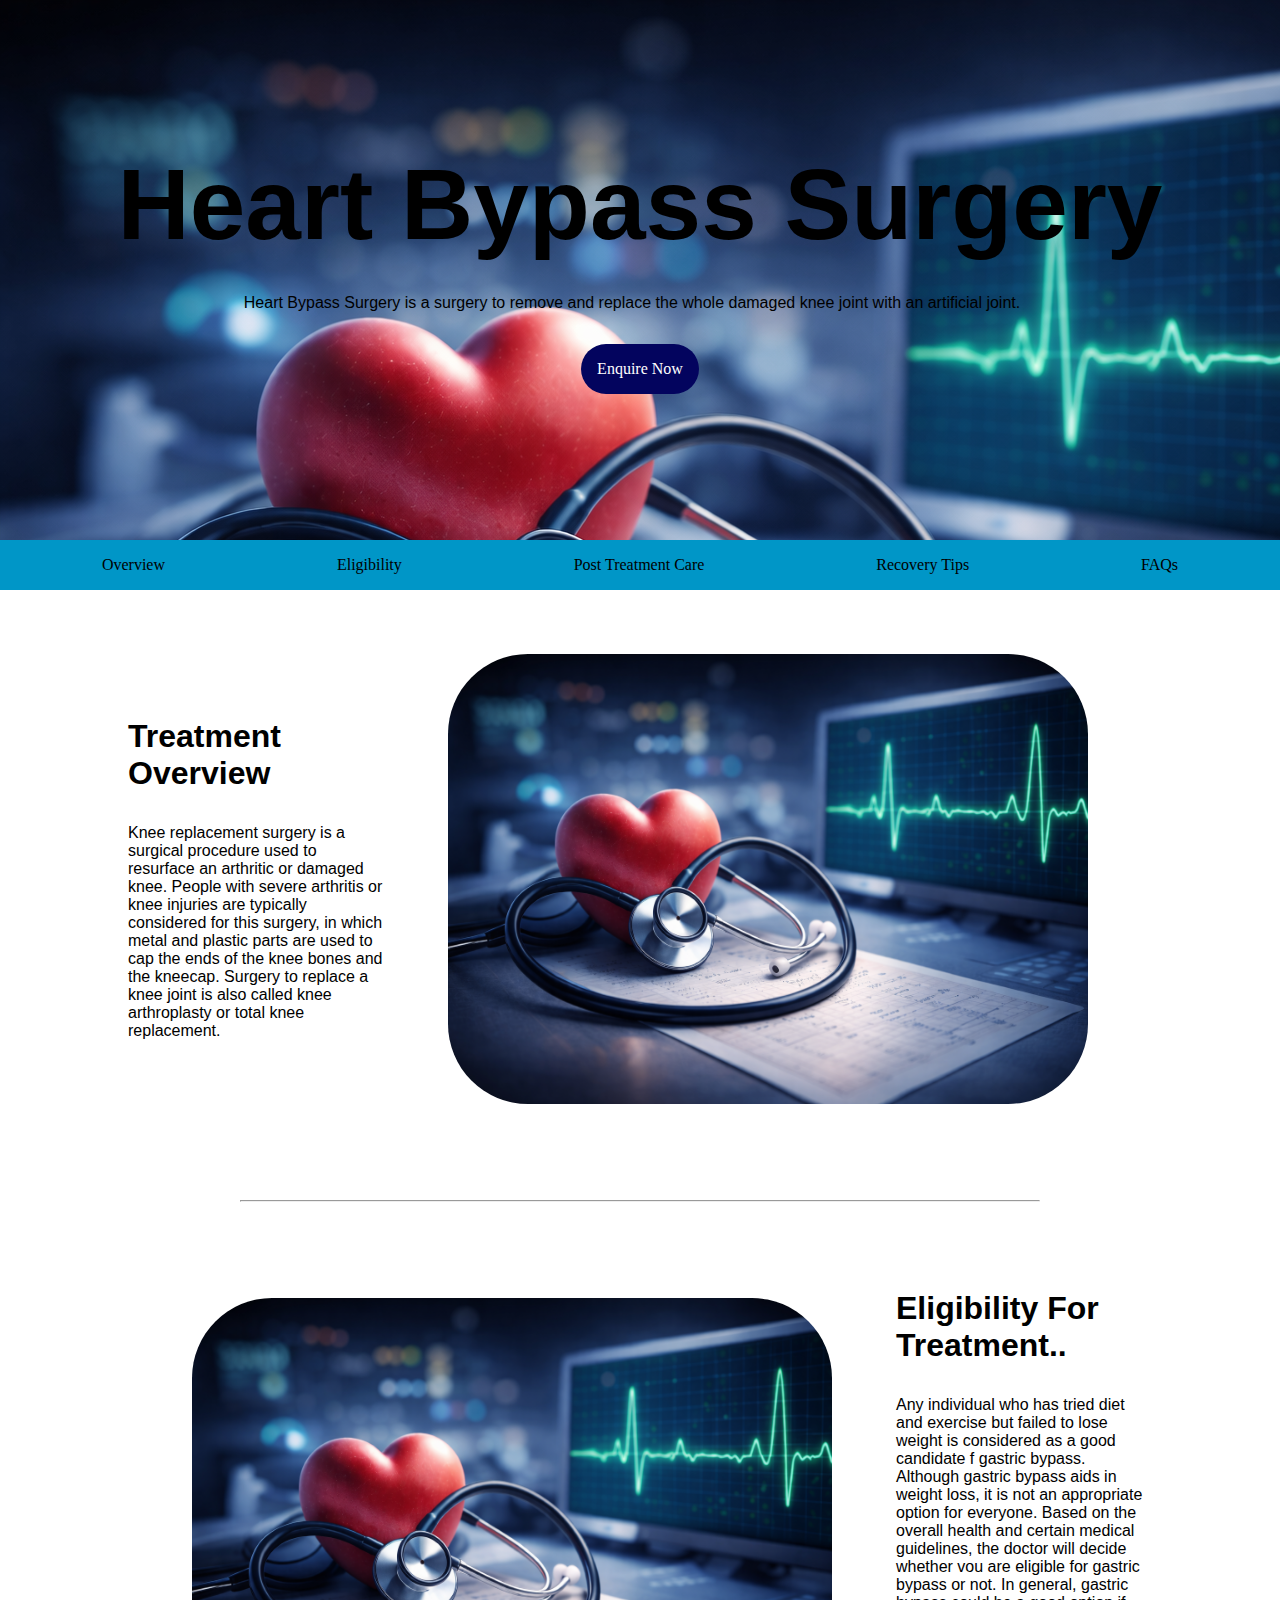
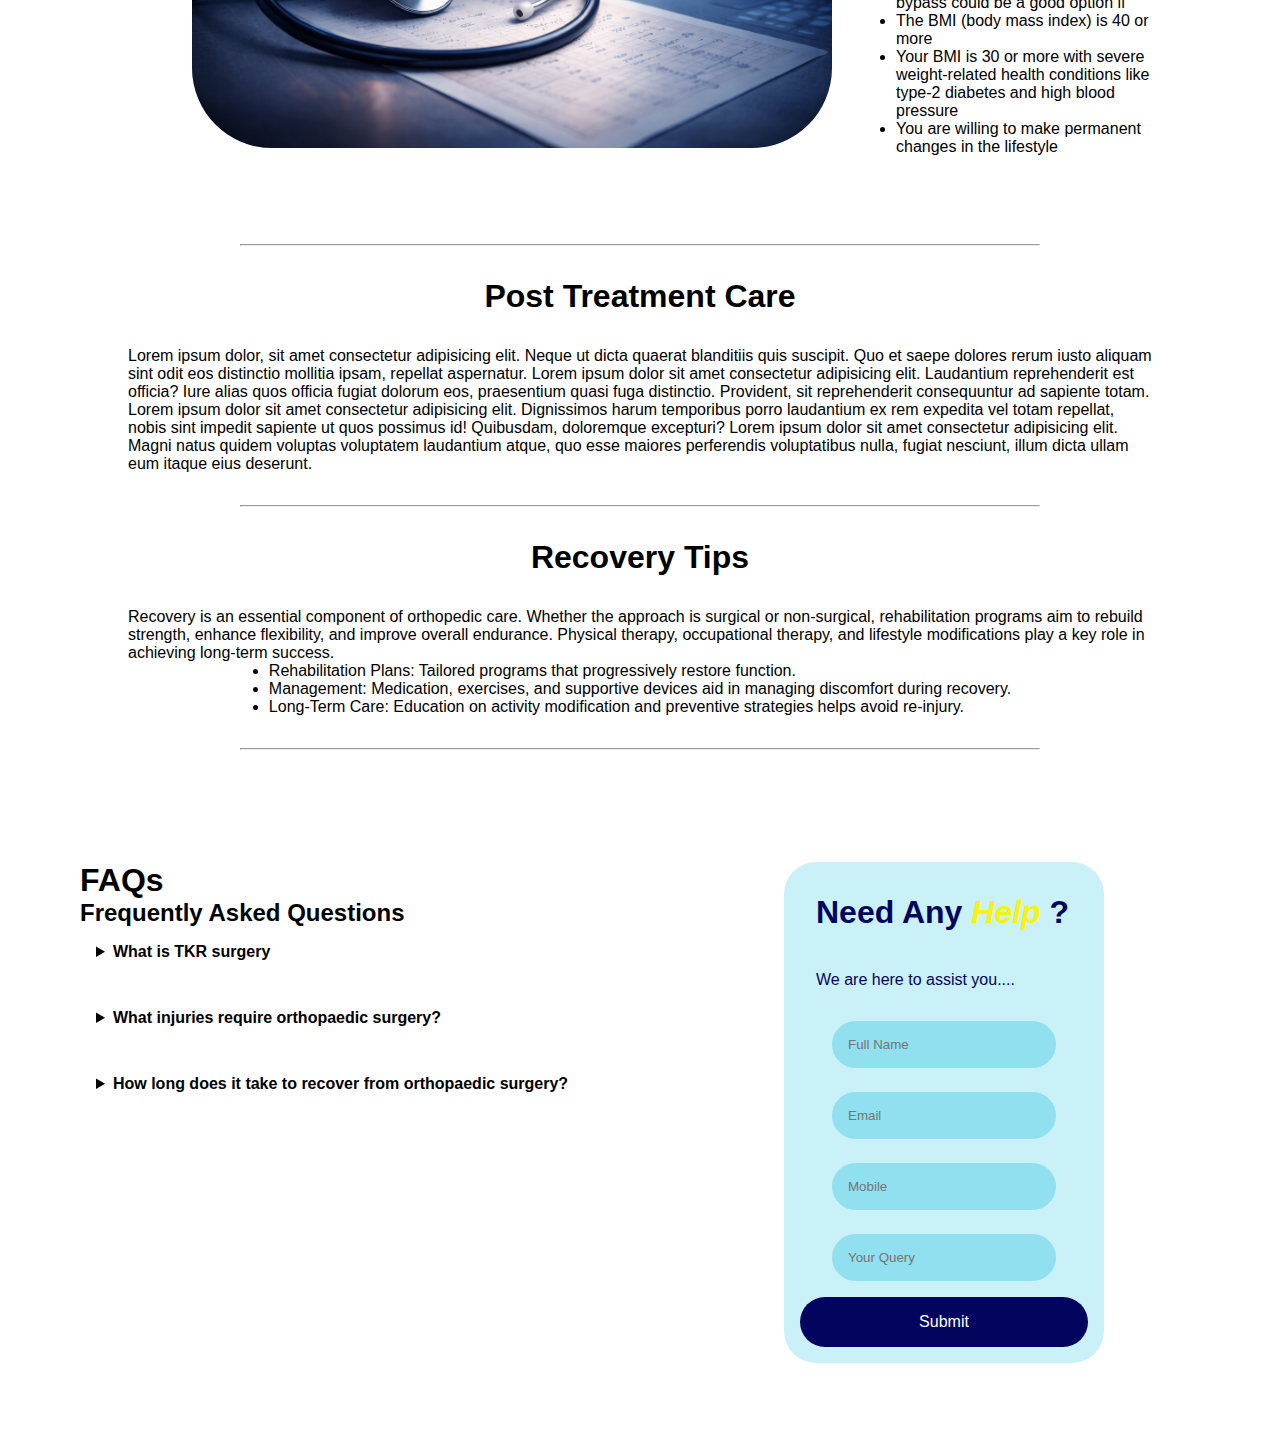
<file: components/Cardiology.html>
<!DOCTYPE html>
<html lang="en">

<head>
  <meta charset="UTF-8">
  <link rel="stylesheet" href="../app.css">
  <meta name="viewport" content="width=device-width, initial-scale=1.0">
  <title>Document</title>
</head>

<body>
  
  <section class="cardio-hero-image component-hero-section">
    <h1>Heart Bypass Surgery</h1>
    <p>Heart Bypass Surgery is a surgery to remove and replace the whole damaged knee joint with an artificial joint.
    </p>
  <a href="#faq">Enquire Now</a>
  </section>
  <nav class="component-navigation">
    <a href="#overview">Overview</a>
    <a href="#eligibility">Eligibility</a>
    <a href="#post-treatment">Post Treatment Care</a>
    <a href="#recovery">Recovery Tips</a>
    <a href="#faq">FAQs</a>
  </nav>

  <main>
    <section class="content-overview content" id="overview">
      <div class="content-div">
        <h1>Treatment Overview</h1>
        <p>Knee replacement surgery is a surgical procedure used to resurface an arthritic or damaged knee. People with
          severe arthritis or knee injuries are typically considered for this surgery, in which metal and plastic parts
          are used to cap the ends of the knee bones and the kneecap. Surgery to replace a knee joint is also called
          knee arthroplasty or total knee replacement.</p>
      </div><img src="../images/hero/hero-cardio.png" alt="">
    </section>
    <hr>
    <section class="content content-overview" id="eligibility">
      <img src="../images/hero/hero-cardio.png" alt="">
      <div>
        <h1>Eligibility For Treatment..</h1>
        <p>Any individual who has tried diet and exercise but failed to lose weight is considered as a good candidate f
          gastric bypass. Although gastric bypass aids in weight loss, it is not an appropriate option for everyone.

          Based on the overall health and certain medical guidelines, the doctor will decide whether vou are eligible
          for gastric bypass or not.

          In general, gastric bypass could be a good option if
        <ul>
          <li>The BMI (body mass index) is 40 or more</li>
          <li>Your BMI is 30 or more with severe weight-related health conditions like type-2 diabetes and high
            blood pressure</li>
          <li>You are willing to make permanent changes in the lifestyle</li>
        </ul>
        </p>
      </div>
    </section>
    <hr>

    <section class="content" id="post-treatment">
      <h1>Post Treatment Care</h1>
      <p>Lorem ipsum dolor, sit amet consectetur adipisicing elit. Neque ut dicta quaerat blanditiis quis suscipit. Quo
        et saepe dolores rerum iusto aliquam sint odit eos distinctio mollitia ipsam, repellat aspernatur.

        Lorem ipsum dolor sit amet consectetur adipisicing elit. Laudantium reprehenderit est officia? Iure alias quos
        officia fugiat dolorum eos, praesentium quasi fuga distinctio. Provident, sit reprehenderit consequuntur ad
        sapiente totam.
      </p>
      <p>Lorem ipsum dolor sit amet consectetur adipisicing elit. Dignissimos harum temporibus porro laudantium ex rem
        expedita vel totam repellat, nobis sint impedit sapiente ut quos possimus id! Quibusdam, doloremque excepturi?
        Lorem ipsum dolor sit amet consectetur adipisicing elit. Magni natus quidem voluptas voluptatem laudantium
        atque, quo esse maiores perferendis voluptatibus nulla, fugiat nesciunt, illum dicta ullam eum itaque eius
        deserunt.</p>
    </section>
    <hr>
    <section class="content" id="recovery">
      <h1>Recovery Tips</h1>
      <p>Recovery is an essential component of orthopedic care. Whether the approach is surgical or non-surgical,
        rehabilitation programs aim to rebuild strength, enhance flexibility, and improve overall endurance. Physical
        therapy, occupational therapy, and lifestyle modifications play a key role in achieving long-term success.
      </p>
      <ul>
        <li>Rehabilitation Plans: Tailored programs that progressively restore function.</li>
        <li>Management: Medication, exercises, and supportive devices aid in managing discomfort during recovery.</li>
        <li>Long-Term Care: Education on activity modification and preventive strategies helps avoid re-injury.</li>
      </ul>
    </section>
    <hr>

    <section class="faqs" id="faq">
      <div>
        <h1>FAQs</h1>
        <h2>Frequently Asked Questions</h2>

        <details>
          <summary>What is TKR surgery</summary>
          <p>Total knee replacemnt is a surgery to remove and replace the whole damaged knee joint with an artificial
            joint.</p>
        </details>

        <details>
          <summary>What injuries require orthopaedic surgery?</summary>
          <p>Common Orthopaedic injuries that require surgery</p>
          <ul>
            <li>Dislocations</li>
            <li>Fractures</li>
            <li>ligament injury </li>
            <li>Impingement</li>
            <li>Overuse Injuries</li>
            <li>Sprains</li>
          </ul>
        </details>

        <details>
          <summary>How long does it take to recover from orthopaedic surgery?</summary>
          <p>Some patients require several weeks to recover. Others may have to wait several months. A lot depends upon
            the procedure done for the patient and the overall condition of the patient . Depending on your overall
            health, the condition for which you were treated, and the type of surgery performed, you may be able to go
            home the same day or the day after surgery.</p>
        </details>
      </div>
      <form action="submit" class="enquiry-form">
        <h1>Need Any <i>Help</i> ?</h1>
        <p>We are here to assist you....</p>
        <input type="text" placeholder="Full Name">
        <input type="email" placeholder="Email">
        <input type="number" placeholder="Mobile">
        <input type="text" placeholder="Your Query">
        <a type="submit" onclick="handleClick()">Submit</a>
      </form>
    </section>
  </main>
  <script src="../app.js"></script>
</body>

</html>
</file>
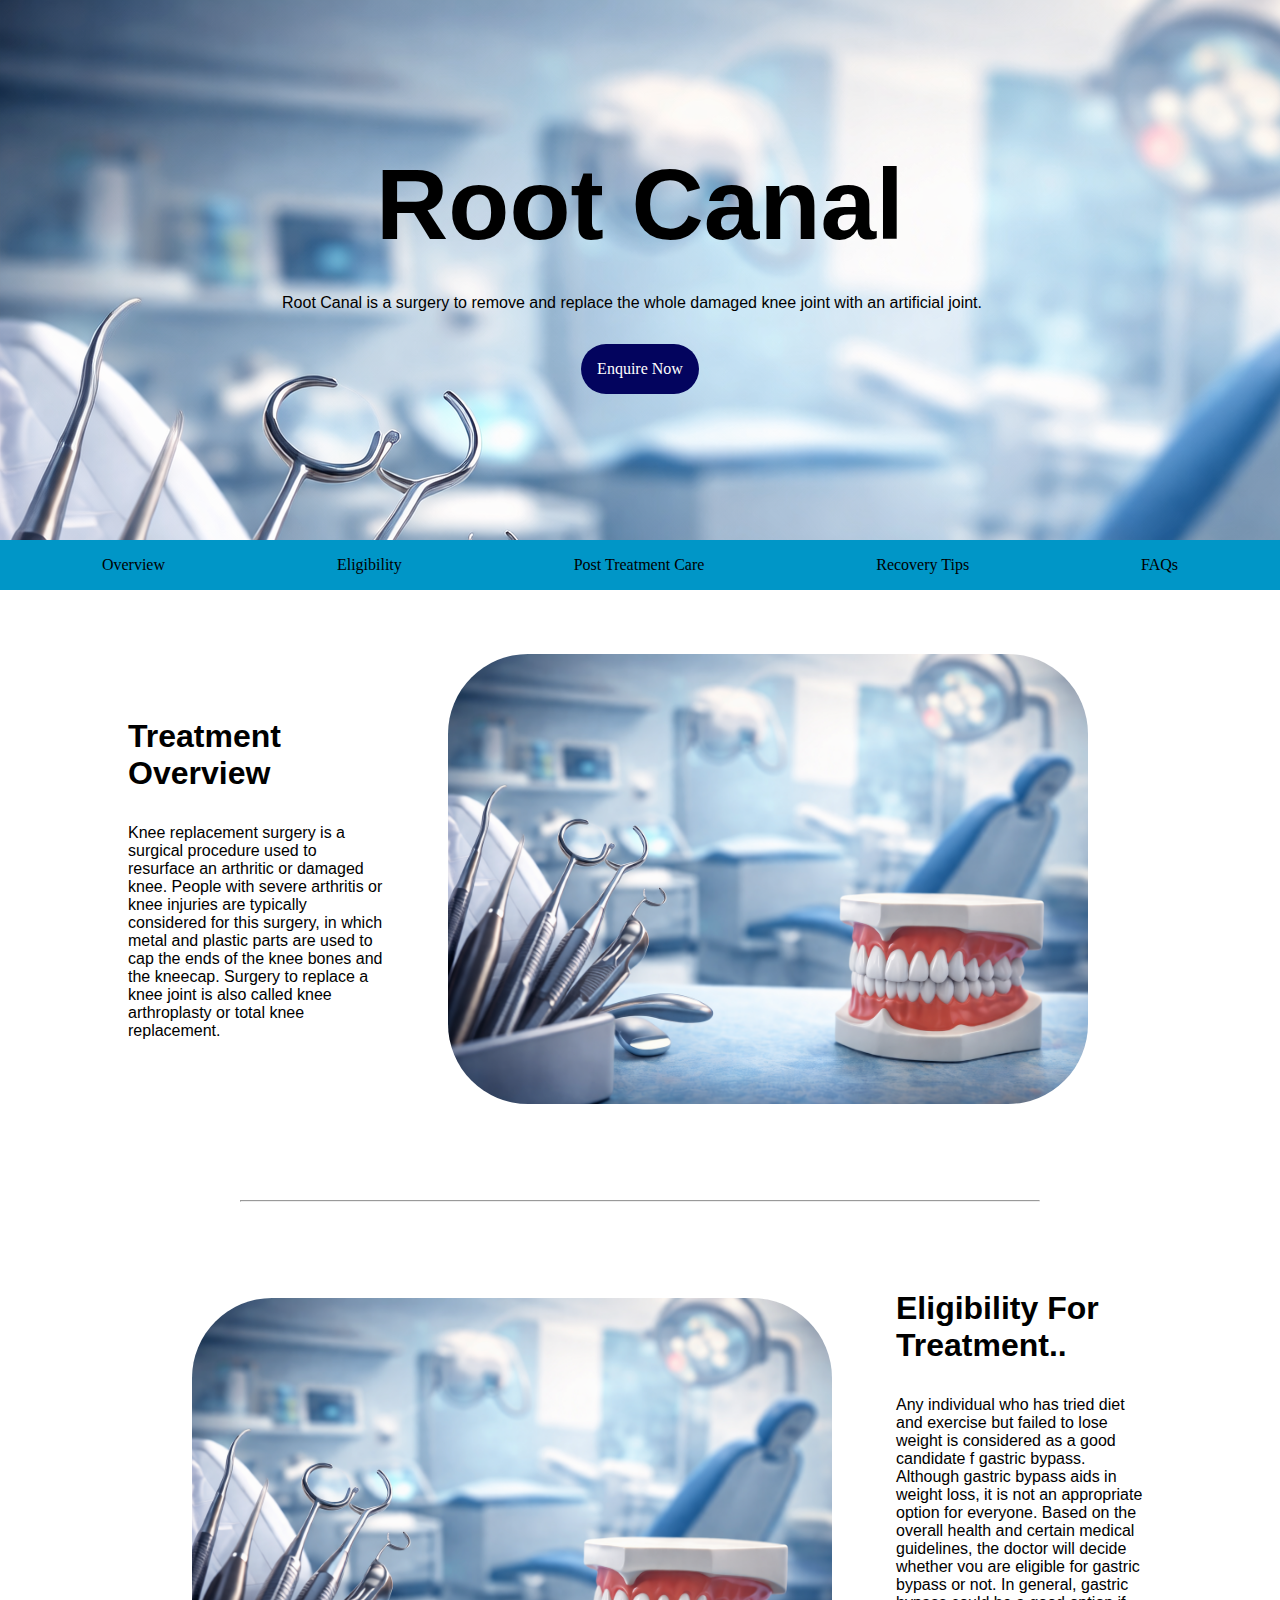
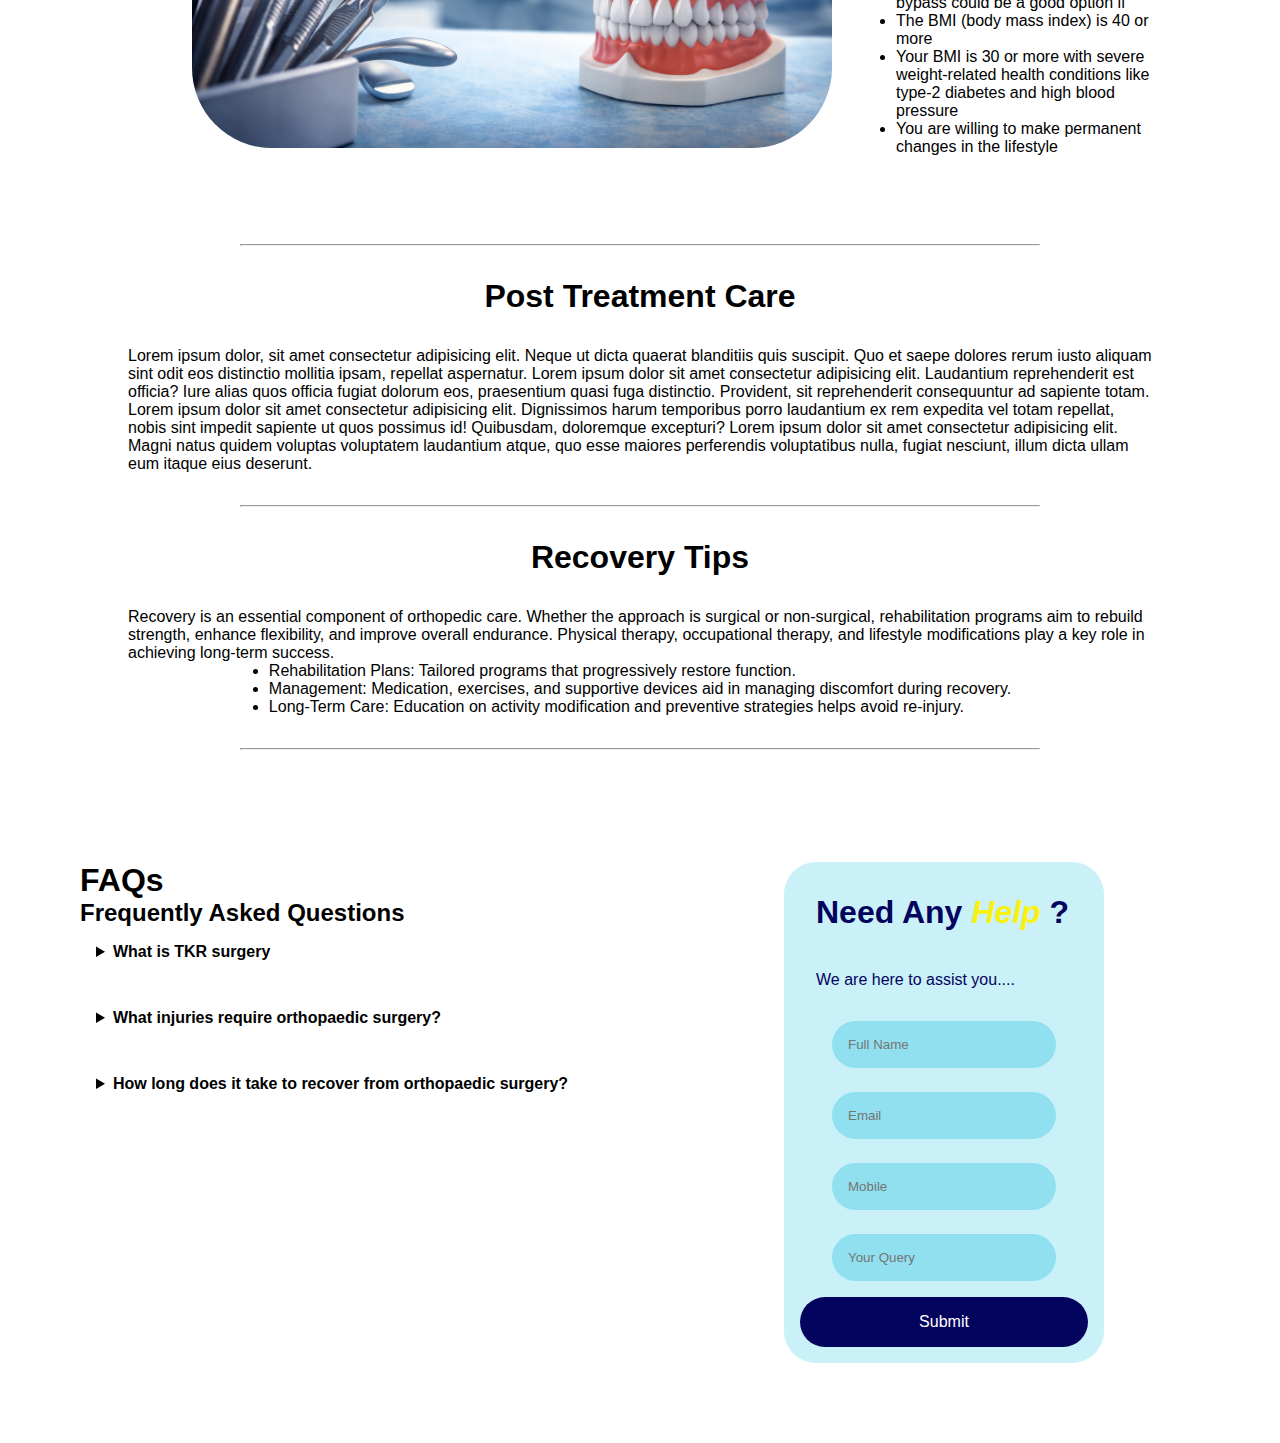
<file: components/Dentistry.html>
<!DOCTYPE html>
<html lang="en">

<head>
  <meta charset="UTF-8">
  <link rel="stylesheet" href="../app.css">
  <meta name="viewport" content="width=device-width, initial-scale=1.0">
  <title>Document</title>
</head>

<body>
  <section class="dent-hero-image component-hero-section">
    <h1>Root Canal</h1>
    <p>Root Canal is a surgery to remove and replace the whole damaged knee joint with an artificial joint.</p>
    <a href="#faq">Enquire Now</a>
  </section>
  <nav class="component-navigation">
    <a href="#overview">Overview</a>
    <a href="#eligibility">Eligibility</a>
    <a href="#post-treatment">Post Treatment Care</a>
    <a href="#recovery">Recovery Tips</a>
    <a href="#faq">FAQs</a>
  </nav>

  <main>
    <section class="content-overview content" id="overview">
      <div class="content-div">
        <h1>Treatment Overview</h1>
        <p>Knee replacement surgery is a surgical procedure used to resurface an arthritic or damaged knee. People with
          severe arthritis or knee injuries are typically considered for this surgery, in which metal and plastic parts
          are used to cap the ends of the knee bones and the kneecap. Surgery to replace a knee joint is also called
          knee arthroplasty or total knee replacement.</p>
      </div><img src="../images/hero/hero-dent.png" alt="">
    </section>
    <hr>
    <section class="content content-overview" id="eligibility">
      <img src="../images/hero/hero-dent.png" alt="">
      <div>
        <h1>Eligibility For Treatment..</h1>
        <p>Any individual who has tried diet and exercise but failed to lose weight is considered as a good candidate f
          gastric bypass. Although gastric bypass aids in weight loss, it is not an appropriate option for everyone.

          Based on the overall health and certain medical guidelines, the doctor will decide whether vou are eligible
          for gastric bypass or not.

          In general, gastric bypass could be a good option if
        <ul>
          <li>The BMI (body mass index) is 40 or more</li>
          <li>Your BMI is 30 or more with severe weight-related health conditions like type-2 diabetes and high
            blood pressure</li>
          <li>You are willing to make permanent changes in the lifestyle</li>
        </ul>
        </p>
      </div>
    </section>
    <hr>

    <section class="content" id="post-treatment">
      <h1>Post Treatment Care</h1>
      <p>Lorem ipsum dolor, sit amet consectetur adipisicing elit. Neque ut dicta quaerat blanditiis quis suscipit. Quo
        et saepe dolores rerum iusto aliquam sint odit eos distinctio mollitia ipsam, repellat aspernatur.

        Lorem ipsum dolor sit amet consectetur adipisicing elit. Laudantium reprehenderit est officia? Iure alias quos
        officia fugiat dolorum eos, praesentium quasi fuga distinctio. Provident, sit reprehenderit consequuntur ad
        sapiente totam.
      </p>
      <p>Lorem ipsum dolor sit amet consectetur adipisicing elit. Dignissimos harum temporibus porro laudantium ex rem
        expedita vel totam repellat, nobis sint impedit sapiente ut quos possimus id! Quibusdam, doloremque excepturi?
        Lorem ipsum dolor sit amet consectetur adipisicing elit. Magni natus quidem voluptas voluptatem laudantium
        atque, quo esse maiores perferendis voluptatibus nulla, fugiat nesciunt, illum dicta ullam eum itaque eius
        deserunt.</p>
    </section>
    <hr>
    <section class="content" id="recovery">
      <h1>Recovery Tips</h1>
      <p>Recovery is an essential component of orthopedic care. Whether the approach is surgical or non-surgical,
        rehabilitation programs aim to rebuild strength, enhance flexibility, and improve overall endurance. Physical
        therapy, occupational therapy, and lifestyle modifications play a key role in achieving long-term success.
      </p>
      <ul>
        <li>Rehabilitation Plans: Tailored programs that progressively restore function.</li>
        <li>Management: Medication, exercises, and supportive devices aid in managing discomfort during recovery.</li>
        <li>Long-Term Care: Education on activity modification and preventive strategies helps avoid re-injury.</li>
      </ul>
    </section>
    <hr>

    <section class="faqs" id="faq">
      <div>
        <h1>FAQs</h1>
        <h2>Frequently Asked Questions</h2>

        <details>
          <summary>What is TKR surgery</summary>
          <p>Total knee replacemnt is a surgery to remove and replace the whole damaged knee joint with an artificial
            joint.</p>
        </details>

        <details>
          <summary>What injuries require orthopaedic surgery?</summary>
          <p>Common Orthopaedic injuries that require surgery</p>
          <ul>
            <li>Dislocations</li>
            <li>Fractures</li>
            <li>ligament injury </li>
            <li>Impingement</li>
            <li>Overuse Injuries</li>
            <li>Sprains</li>
          </ul>
        </details>

        <details>
          <summary>How long does it take to recover from orthopaedic surgery?</summary>
          <p>Some patients require several weeks to recover. Others may have to wait several months. A lot depends upon
            the procedure done for the patient and the overall condition of the patient . Depending on your overall
            health, the condition for which you were treated, and the type of surgery performed, you may be able to go
            home the same day or the day after surgery.</p>
        </details>
      </div>
      <form action="submit" class="enquiry-form" id="enquiryx">

        <h1>Need Any <i>Help</i> ?</h1>
        <p>We are here to assist you....</p>
        <input type="text" placeholder="Full Name">
        <input type="email" placeholder="Email">
        <input type="number" placeholder="Mobile">
        <input type="text" placeholder="Your Query">
        <a type="submit" onclick="handleClick()">Submit</a>
      </form>
    </section>
  </main>

  <script src="../app.js"></script>
</body>

</html>
</file>
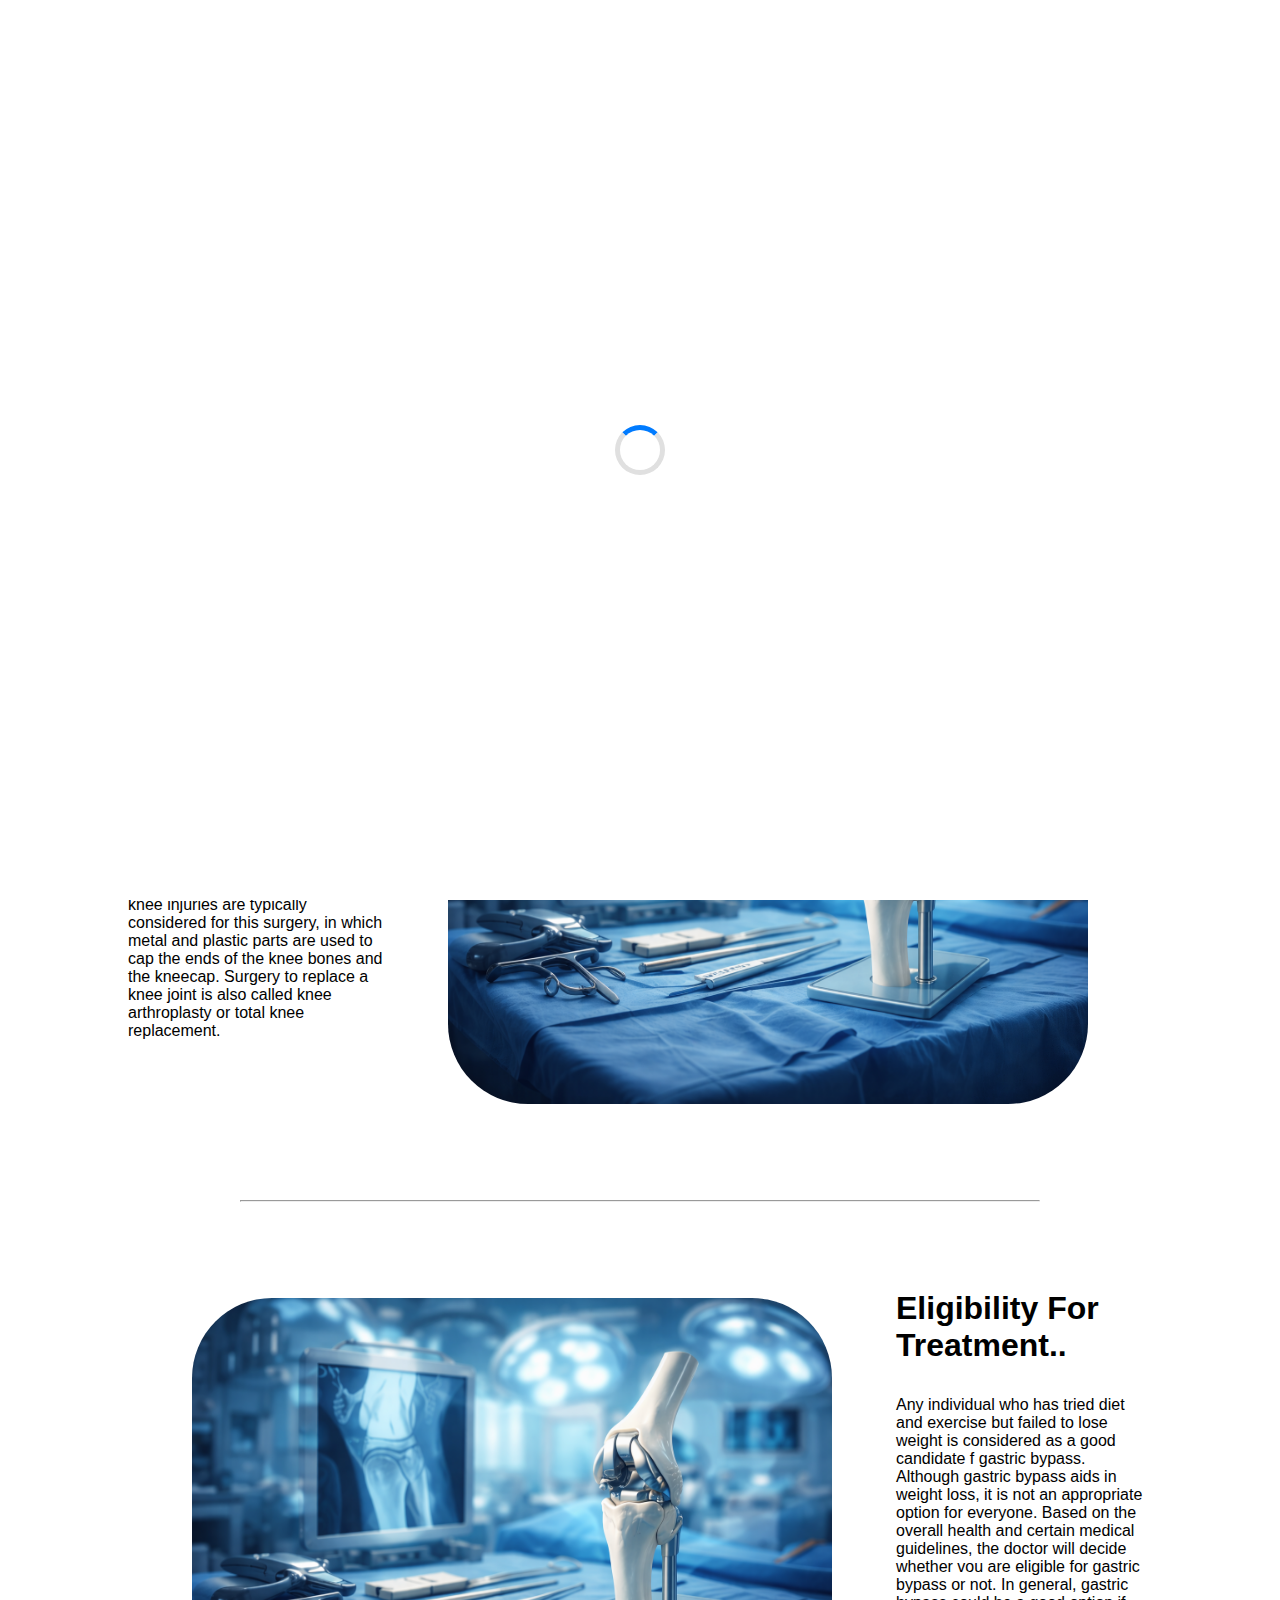
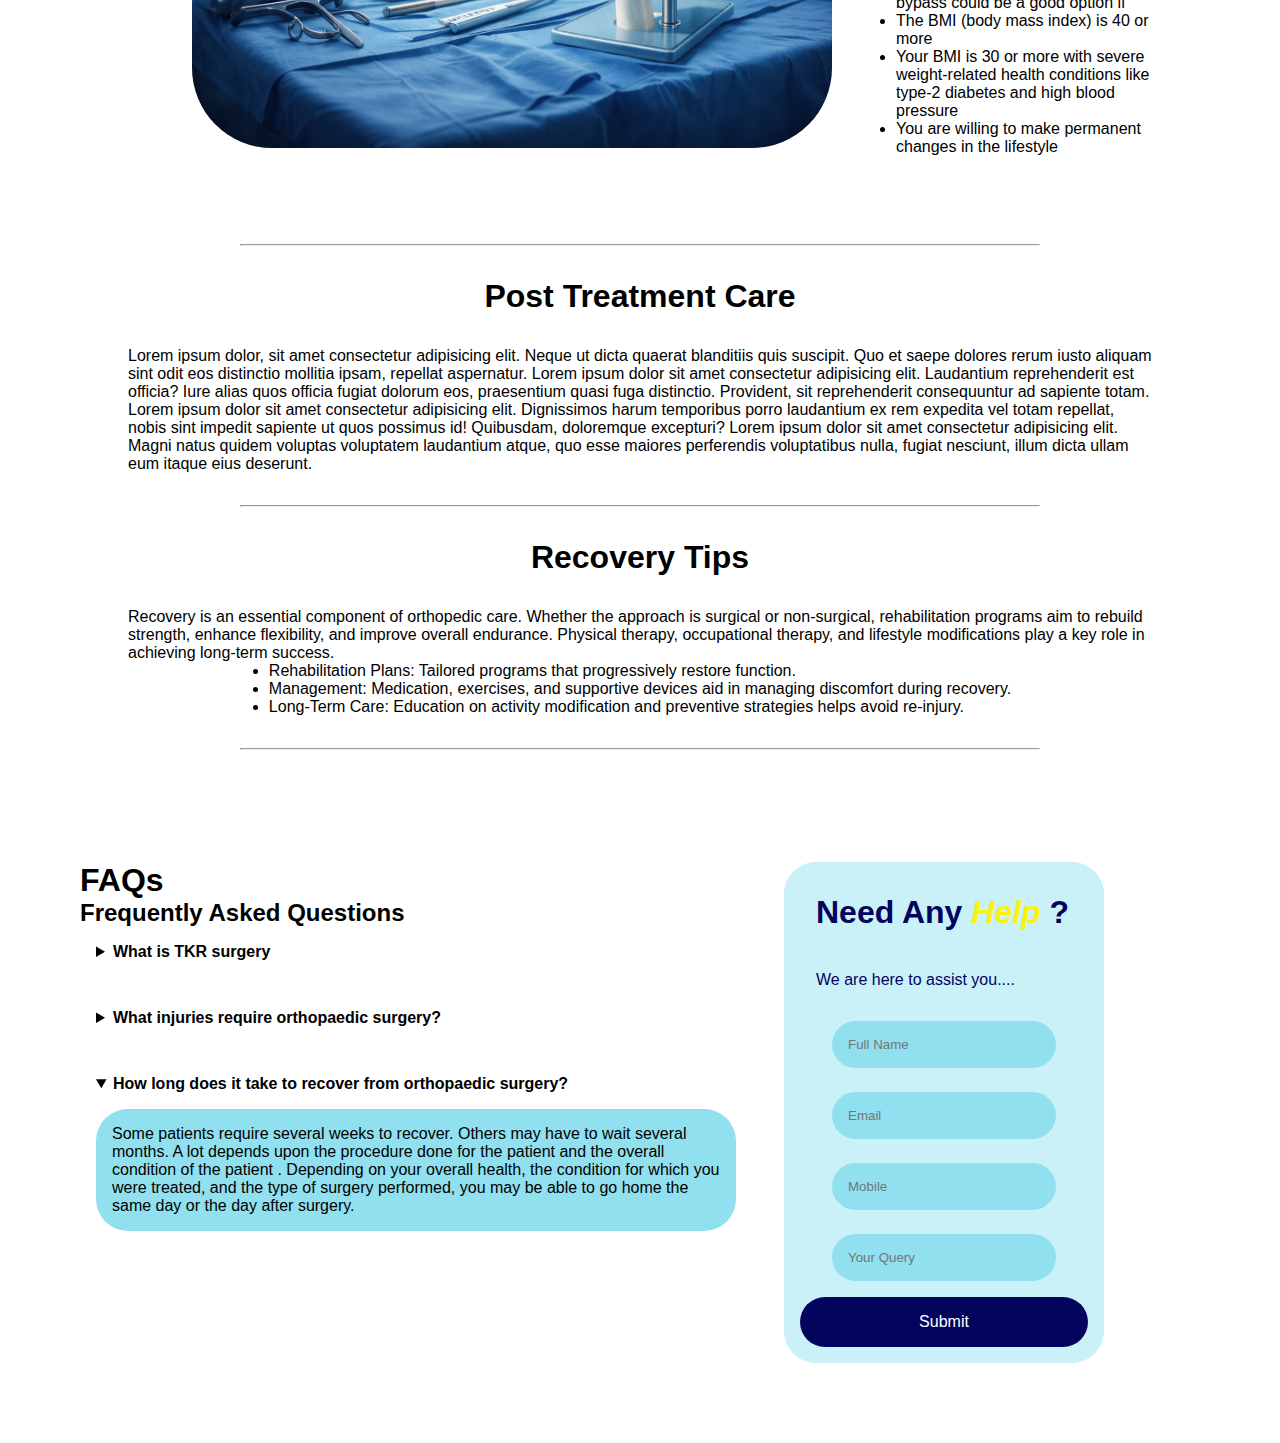
<file: components/orthopaedics.html>
<!DOCTYPE html>
<html lang="en">

<head>
  <link rel="stylesheet" href="../app.css">
  <meta charset="UTF-8">
  <meta name="viewport" content="width=device-width, initial-scale=1.0">
  <title>Document</title>
</head>

<body>
  <div id="loader">
    <div class="spinner"></div>
  </div>
  <section class="ortho-hero-image component-hero-section">
    <h1>Total Knee Replacement</h1>
    <p>Total knee replacemnt is a surgery to remove and replace the whole damaged knee joint with an artificial joint.
    </p>
    <a href="#faq">Enquire Now</a>
  </section>
  <nav class="component-navigation">
    <a href="#overview">Overview</a>
    <a href="#eligibility">Eligibility</a>
    <a href="#post-treatment">Post Treatment Care</a>
    <a href="#recovery">Recovery Tips</a>
    <a href="#faq">FAQs</a>
  </nav>

  <main>
    <section class="content-overview content" id="overview">
      <div class="content-div">
        <h1>Treatment Overview</h1>
        <p>Knee replacement surgery is a surgical procedure used to resurface an arthritic or damaged knee. People with
          severe arthritis or knee injuries are typically considered for this surgery, in which metal and plastic parts
          are used to cap the ends of the knee bones and the kneecap. Surgery to replace a knee joint is also called
          knee arthroplasty or total knee replacement.</p>
      </div><img src="../images/hero/hero-ortho.png" alt="">
    </section>
    <hr>
    <section class="content content-overview" id="eligibility">
      <img src="../images/hero/hero-ortho.png" alt="">
      <div>
        <h1>Eligibility For Treatment..</h1>
        <p>Any individual who has tried diet and exercise but failed to lose weight is considered as a good candidate f
          gastric bypass. Although gastric bypass aids in weight loss, it is not an appropriate option for everyone.

          Based on the overall health and certain medical guidelines, the doctor will decide whether vou are eligible
          for gastric bypass or not.

          In general, gastric bypass could be a good option if
        <ul>
          <li>The BMI (body mass index) is 40 or more</li>
          <li>Your BMI is 30 or more with severe weight-related health conditions like type-2 diabetes and high
            blood pressure</li>
          <li>You are willing to make permanent changes in the lifestyle</li>
        </ul>
        </p>
      </div>
    </section>
    <hr>

    <section class="content" id="post-treatment">
      <h1>Post Treatment Care</h1>
      <p>Lorem ipsum dolor, sit amet consectetur adipisicing elit. Neque ut dicta quaerat blanditiis quis suscipit. Quo
        et saepe dolores rerum iusto aliquam sint odit eos distinctio mollitia ipsam, repellat aspernatur.

        Lorem ipsum dolor sit amet consectetur adipisicing elit. Laudantium reprehenderit est officia? Iure alias quos
        officia fugiat dolorum eos, praesentium quasi fuga distinctio. Provident, sit reprehenderit consequuntur ad
        sapiente totam.
      </p>
      <p>Lorem ipsum dolor sit amet consectetur adipisicing elit. Dignissimos harum temporibus porro laudantium ex rem
        expedita vel totam repellat, nobis sint impedit sapiente ut quos possimus id! Quibusdam, doloremque excepturi?
        Lorem ipsum dolor sit amet consectetur adipisicing elit. Magni natus quidem voluptas voluptatem laudantium
        atque, quo esse maiores perferendis voluptatibus nulla, fugiat nesciunt, illum dicta ullam eum itaque eius
        deserunt.</p>
    </section>
    <hr>
    <section class="content" id="recovery">
      <h1>Recovery Tips</h1>
      <p>Recovery is an essential component of orthopedic care. Whether the approach is surgical or non-surgical,
        rehabilitation programs aim to rebuild strength, enhance flexibility, and improve overall endurance. Physical
        therapy, occupational therapy, and lifestyle modifications play a key role in achieving long-term success.
      </p>
      <ul>
        <li>Rehabilitation Plans: Tailored programs that progressively restore function.</li>
        <li>Management: Medication, exercises, and supportive devices aid in managing discomfort during recovery.</li>
        <li>Long-Term Care: Education on activity modification and preventive strategies helps avoid re-injury.</li>
      </ul>
    </section>
    <hr>

    <section class="faqs" id="faq">
      <div>
        <h1>FAQs</h1>
        <h2>Frequently Asked Questions</h2>
        <details>
          <summary>What is TKR surgery</summary>
          <div>Total knee replacemnt is a surgery to remove and replace the whole damaged knee joint with an artificial
            joint.</div>
        </details>

        <details>
          <summary>What injuries require orthopaedic surgery?</summary>
          <div>Common Orthopaedic injuries that require surgery
            <ul>
              <li>Dislocations</li>
              <li>Fractures</li>
              <li>ligament injury </li>
              <li>Impingement</li>
              <li>Overuse Injuries</li>
              <li>Sprains</li>
            </ul>
          </div>
        </details>

        <details open>
          <summary>How long does it take to recover from orthopaedic surgery?</summary>
          <div>Some patients require several weeks to recover. Others may have to wait several months. A lot depends
            upon
            the procedure done for the patient and the overall condition of the patient . Depending on your overall
            health, the condition for which you were treated, and the type of surgery performed, you may be able to go
            home the same day or the day after surgery.</div>
        </details>
      </div>
      <form action="submit" class="enquiry-form" id="enquiryx">
        <h1>Need Any <i>Help</i> ?</h1>
        <p>We are here to assist you....</p>
        <input type="text" placeholder="Full Name">
        <input type="email" placeholder="Email">
        <input type="number" placeholder="Mobile">
        <input type="text" placeholder="Your Query">
        <a type="submit" onclick="handleClick()">Submit</a>
      </form>
    </section>
  </main>
  <script src="../app.js"></script>
</body>

</html>
</file>
<file: app.css>
* {
  margin: 0;
  padding: 0;
}

*,
*::before,
*::after {
  box-sizing: border-box;
}

#loader {
  position: fixed;
  inset: 0;
  background: #fff;
  display: flex;
  justify-content: center;
  align-items: center;
  z-index: 9999;
  transition: opacity 0.4s ease, visibility 0.4s ease;
}

#loader.hide {
  opacity: 0;
  visibility: hidden;
}

.spinner {
  width: 50px;
  height: 50px;
  border: 5px solid #e0e0e0;
  border-top: 5px solid #007bff;
  border-radius: 50%;
  animation: spin 1s linear infinite;
}

@keyframes spin {
  0% { transform: rotate(0deg); }
  100% { transform: rotate(360deg); }
}


header {
  width: 100%;
  max-width: 100%;
  margin: 0;
  height: 8vh;
  display: flex;
  flex-direction: row;
  justify-content: space-around;
  align-items: center;
  position: fixed;
  top: 0;
  border-bottom: 2px solid black;
  font-size: 1rem;
  padding: 0.2rem;
  z-index: 10;
  background-color: #03045e;
  color: #fff;
}

hr {
  margin: 2rem 15rem;
}

.initial-contact {
  display: flex;
  justify-content: center;
  align-items: center;
  gap: 0.5rem;
  font-weight: 50;
}

.bx {
  font-size: 32px;
  font-weight: 100;
}

.bx.bx-cannabis {
  color: #f9f110;
}

.navigation {
  list-style: none;
  display: flex;
  flex-direction: row;
  justify-content: space-around;
  align-items: center;
  position: fixed;
  top: 8vh;
  width: 100%;
  max-width: 100%;
  list-style: none;
  font-size: 1rem;
  z-index: 20;
  background-color: #0096c7;
  color: #fff;
  margin: 0;
  padding: 1rem;
}

.navigation li {
  position: relative;
}

.option {
  display: none;
  position: absolute;
  top: 100%;
  left: 0;
  list-style: none;
  background: #fff;
  padding: 10px;
}

.dropdown:hover .option {
  display: block;
}

.option li {
  padding: 5px 0;
}

a {
  text-decoration: none;
  color: black;
}

#main-container {
  margin-top: 15vh;
  z-index: 30;
}

.hero-section {
  background-image: url(./images/hero/hero-main2.png);
  height: auto;
  width: 100%;
  max-width: 100%;
  overflow: hidden;
  object-fit: contain;
  display: flex;
  justify-content: center;
  align-items: center;
  padding-left: 2rem;
  overflow-x: hidden;
}

.hero-section h1,
.component-hero-section h1 {
  font-size: 100px;
  font-family: 'Gill Sans', 'Gill Sans MT', Calibri, 'Trebuchet MS', sans-serif;
}

.hero-section p,
.component-hero-section p {
  font-family: 'Gill Sans', 'Gill Sans MT', Calibri, 'Trebuchet MS', sans-serif;
  padding: 2rem 1rem 2rem 0;
}

.hero-section img {
  height: 80vh;
  width: 40%;
}

.component-hero-section {
  height: 60vh;
  width: 100%;
  display: flex;
  flex-direction: column;
  justify-content: center;
  align-items: center;
  object-fit: contain;
}

.component-hero-section a,
.enquiry-form a,
.hero-section a {
  padding: 1rem;
  background-color: #03045e;
  color: #fff;
  border-radius: 2rem;
  text-align: center;
}

.ortho-hero-image {
  background-image: url(./images/hero/hero-ortho.png);
}

.cardio-hero-image {
  background-image: url(./images/hero/hero-cardio.png);
}

.dent-hero-image {
  background-image: url(./images/hero/hero-dent.png);
}

.neuro-hero-image {
  background-image: url(./images/hero/hero-neuro.png);
}

.component-navigation {
  display: flex;
  flex-direction: row;
  justify-content: space-around;
  align-items: center;
  width: 100%;
  list-style: none;
  font-size: 1rem;
  background-color: #0096c7;
  color: #fff;
  margin: 0;
  padding: 1rem;
}

.slider {
  text-align: center;
  background-color: #90e0ef;
  display: flex;
  flex-direction: column;
  justify-content: center;
  align-items: center;
  width: 100%;
}

.slider h1 {
  margin: 0;
  padding: 4rem 0;
}

.slider h1 i,
.enquiry-form h1 i {
  color: #f9f110;
}

.owl-carousel {
  text-align: center;
}

.owl-carousel .item-card {
  border: none;
  border-radius: 20px;
  width: 100%;
  height: 50vh;
  background-color: #caf0f8;
}

.owl-carousel .item-card img {
  border-radius: 20px 20px 0 0;
  height: 25vh;
}

.owl-carousel h3,
.owl-carousel p {
  padding: 0.2rem;
  contain: content;
}

.owl-carousel .owl-stage {
  display: flex;
}

.owl-carousel .owl-item {
  display: flex;
  justify-content: center;
}


.staff-section {
  background-color: #fff;
}

.container {
  width: 70%;
  padding-bottom: 4rem;
}

.content {
  display: flex;
  flex-direction: column;
  justify-content: center;
  align-items: center;
  margin: 0 4rem;
  padding: 0 4rem;
  font-family: 'Gill Sans', 'Gill Sans MT', Calibri, 'Trebuchet MS', sans-serif;
}

.content-overview {
  flex-direction: row;
}

.content-div {
  width: 40vw;
}

.content h1 {
  padding-bottom: 2rem;
}

.content img {
  width: 50vw;
  height: 50vh;
  margin: 4rem;
  border-radius: 5rem;
}

.content p {
  font-size: medium;
  font-family: 'Gill Sans', 'Gill Sans MT', Calibri, 'Trebuchet MS', sans-serif;
}

.faqs {
  display: flex;
  flex-direction: row;
  justify-content: space-between;
  margin-left: 5rem;
  padding: 5rem 0;
  width: 80vw;
  font-family: 'Gill Sans', 'Gill Sans MT', Calibri, 'Trebuchet MS', sans-serif;
}

.faqs details {
  padding: 1rem;
}

.faqs details summary {
  font-weight: bold;
  padding-bottom: 1rem;
}

.faqs details div {
  background-color: #90e0ef;
  border-radius: 2rem;
  contain: content;
  padding: 1rem;
  width: 50vw;
}

.enquiry-form {
  width: 25vw;
  padding: 1rem;
  display: flex;
  flex-direction: column;
  gap: 0.5rem;
  background-color: #caf0f8;
  border: none;
  border-radius: 2rem;
}

.enquiry-form h1,
.enquiry-form p {
  color: #03045e;
  margin: 0;
  padding: 1rem;
}

.enquiry-form input {
  padding: 1rem;
  margin: 0.5rem 2rem;
  border: none;
  border-radius: 2rem;
  background-color: #90e0ef;
}

.footer {
  display: flex;
  flex-direction: row;
  justify-content: space-around;
  background-color: #0096c7;
  color: #03045e;
  width: auto;
  padding-top: 2rem;
}

.footer ul {
  list-style: none;
}

.swal-button {
  background-color: #03045e;
  color: #fff;
}

@media (max-width:1064px) {
  header {
    font-size: 0.8rem;
  }

  .hero-section h1,
  .component-hero-section h1 {
    font-size: 60px;
  }

  .hero-section img {
    width: 50%;
  }

  .content {
    padding: 1rem;
    margin: 1rem;
    gap: 1rem;
  }

  .content img {
    width: 40vw;
    height: 50vh;
    margin: 0rem;
    border-radius: 2rem;
  }

  .container {
    width: 80vw;
  }

  .owl-carousel .item-card {
    width: 25vw;
  }

  .faqs {
    margin-left: 4rem;
    gap: 4rem;
  }

  .faqs div details div {
    padding: 0.5rem;
    width: 40vw;
  }

  .enquiry-form {
    width: 40vw;
  }
}

@media (max-width:948px) {
  header {
    font-size: 0.5rem;
  }

  .hero-section h1,
  .component-hero-section h1 {
    font-size: 60px;
  }

  .hero-section img {
    width: 50%;
  }

  .content {
    padding: 1rem;
    margin: 1rem;
    gap: 1rem;
  }

  .content img {
    width: 40vw;
    height: 50vh;
    margin: 0rem;
    border-radius: 2rem;
  }

  .container {
    width: 80vw;
  }

  .owl-carousel .item-card {
    width: 35vw;
  }

  .faqs {
    margin-left: 2rem;
    gap: 2rem;
  }

  .enquiry-form {
    width: 50vw;
  }
}

@media (max-width:834px) {
  header {
    font-size: 0.5rem;
  }

  .hero-section h1,
  .component-hero-section h1 {
    font-size: 60px;
  }

  .hero-section img {
    width: 50%;
  }

  .content {
    padding: 1rem;
    margin: 1rem;
    gap: 1rem;
  }

  .content img {
    width: 40vw;
    height: 50vh;
    margin: 0rem;
    border-radius: 2rem;
  }

  .container {
    width: 80vw;
  }

  .owl-carousel .item-card {
    width: 35vw;
  }

  .faqs {
    margin: 1rem;
  }

  .enquiry-form {
    width: 50vw;
  }
}

@media (max-width:768px) {
  header {
    font-size: 0.5rem;
  }

  .hero-section h1,
  .component-hero-section h1 {
    font-size: 60px;
  }

  .hero-section img {
    width: 50%;
  }

  hr {
    margin: 5% 10%;
  }

  .content {
    padding: 1rem;
    margin: 1rem;
    gap: 1rem;
  }

  .content img {
    width: 40vw;
    height: 40vh;
    margin: 0rem;
    border-radius: 2rem;
  }

  .container {
    width: 80vw;
  }

  .owl-carousel .item-card {
    width: 35vw;
  }

  .faqs {
    flex-direction: column;
  }

  .enquiry-form {
    width: 70vw;
  }
}

@media (max-width:576px) {
  header {
    font-size: 8px;
  }

  .initial-contact p {
    display: none;
  }

  .navigation {
    font-size: 0.7rem;
    padding: 0.5rem;
  }

  .hero-section {
    padding: 2rem;
  }

  .hero-section h1,
  .component-hero-section h1 {
    font-size: 50px;
  }

  .hero-section img {
    display: none;
  }

  .content {
    flex-direction: column;
  }

  .content img {
    display: none;
  }

  .content-div {
    width: 85vw;
  }

  .component-navigation {
    font-size: 0.7rem;
    background-color: #fff;
    border-bottom: 1px solid black;
    gap: 0.5rem;
  }

  .component-navigation a {
    background-color: #f9f110;
    border-radius: 10px;
    padding: 0.2rem;
  }

  .component-hero-section h1,
  .component-hero-section p {
    color: #fff;
    text-align: center;
  }

  .owl-carousel .item-card {
    width: 70%;
    height: 50vh;
    border-radius: 15px;
  }

  .owl-carousel .item-card img {
    width: 100%;
    height: 25vh;
    border-radius: 15px 15px 0 0;
  }

  .owl-carousel p {
    font-size: 0.9rem;
  }

  .faqs {
    flex-direction: column;
  }

  .faqs div details div {
    width: 100%;
  }
}

@media (max-width:420px) {
  header {
    font-size: 0.5rem;
  }

  .initial-contact select {
    display: none;
  }

  .navigation {
    font-size: 0.5rem;
  }

  .component-navigation {
    font-size: 0.5rem;
    gap: 0.2rem;
  }

  .component-navigation a {
    background-color: #f9f110;
    border-radius: 10px;
    padding: 0.2rem;
  }

  .component-hero-section h1,
  .component-hero-section p {
    color: #caf0f8;
  }

  .container {
    width: 100%;
  }

  .owl-carousel .item-card {
    width: 90%;
    height: 50vh;
    border-radius: 15px;
  }

  .faqs {
    width: 90%;
  }

  .faqs div details div {
    width: 100%;
  }

  .enquiry-form {
    width: 100%;
  }

  .footer {
    font-size: 1rem;
    flex-direction: column;
    padding: 2rem;
  }
}
</file>
